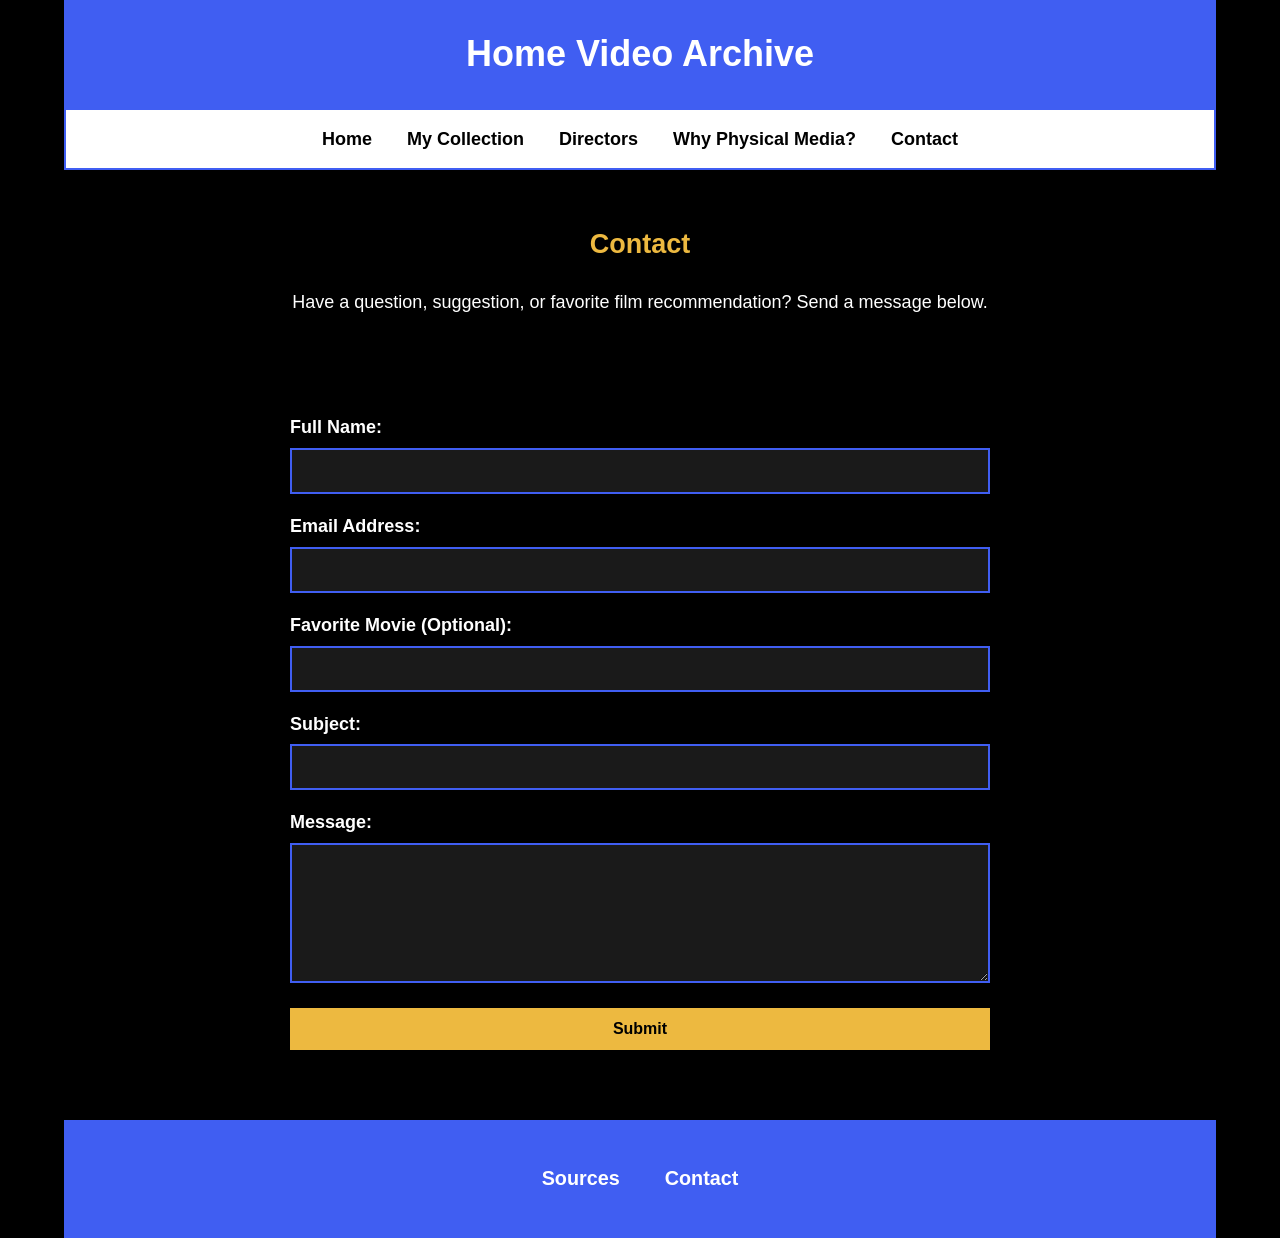
<file: contact.html>
<!DOCTYPE html>
<html lang="en">
<head>
    <meta charset="UTF-8">
    <title>Contact - Home Video Archive</title>
    <link rel="stylesheet" href="styles.css">
</head>
<body class="contact"></body>
    <div id="wrapper">
    <header>
        <h1>Home Video Archive</h1>
    </header>
    <nav>
        <a href="index.html">Home</a>
        <a href="mycollection.html">My Collection</a>
        <a href="directors.html">Directors</a>
        <a href="physicalmedia.html">Why Physical Media?</a>
        <a href="contact.html">Contact</a>
    </nav>
    <main>
        <section id="intro">
            <h2>Contact</h2>
            <p>Have a question, suggestion, or favorite film recommendation? Send a message below.</p>
        </section>
        <section id="contact-section">
        <form method="get" action="thankyou.html">
            <label for="fullname">Full Name:</label>
            <input type="text" id="fullname" name="fullname" required>

            <label for="email">Email Address:</label>
            <input type="email" id="email" name="email" required>

            <label for="favorite">Favorite Movie (Optional):</label>
            <input type="text" id="favorite" name="favorite">

            <label for="subject">Subject:</label>
            <input type="text" id="subject" name="subject" required>

            <label for="message">Message:</label>
            <textarea id="message" name="message" rows="5" required></textarea>

            <input type="submit" value="Submit">
        </form>
        </section>
    </main>
    <footer>
        <p>
            <a href="sources.html">Sources</a>
            <a href="contact.html">Contact</a>
        </p>
    </footer>
    </div>
</body>
</html>
</file>
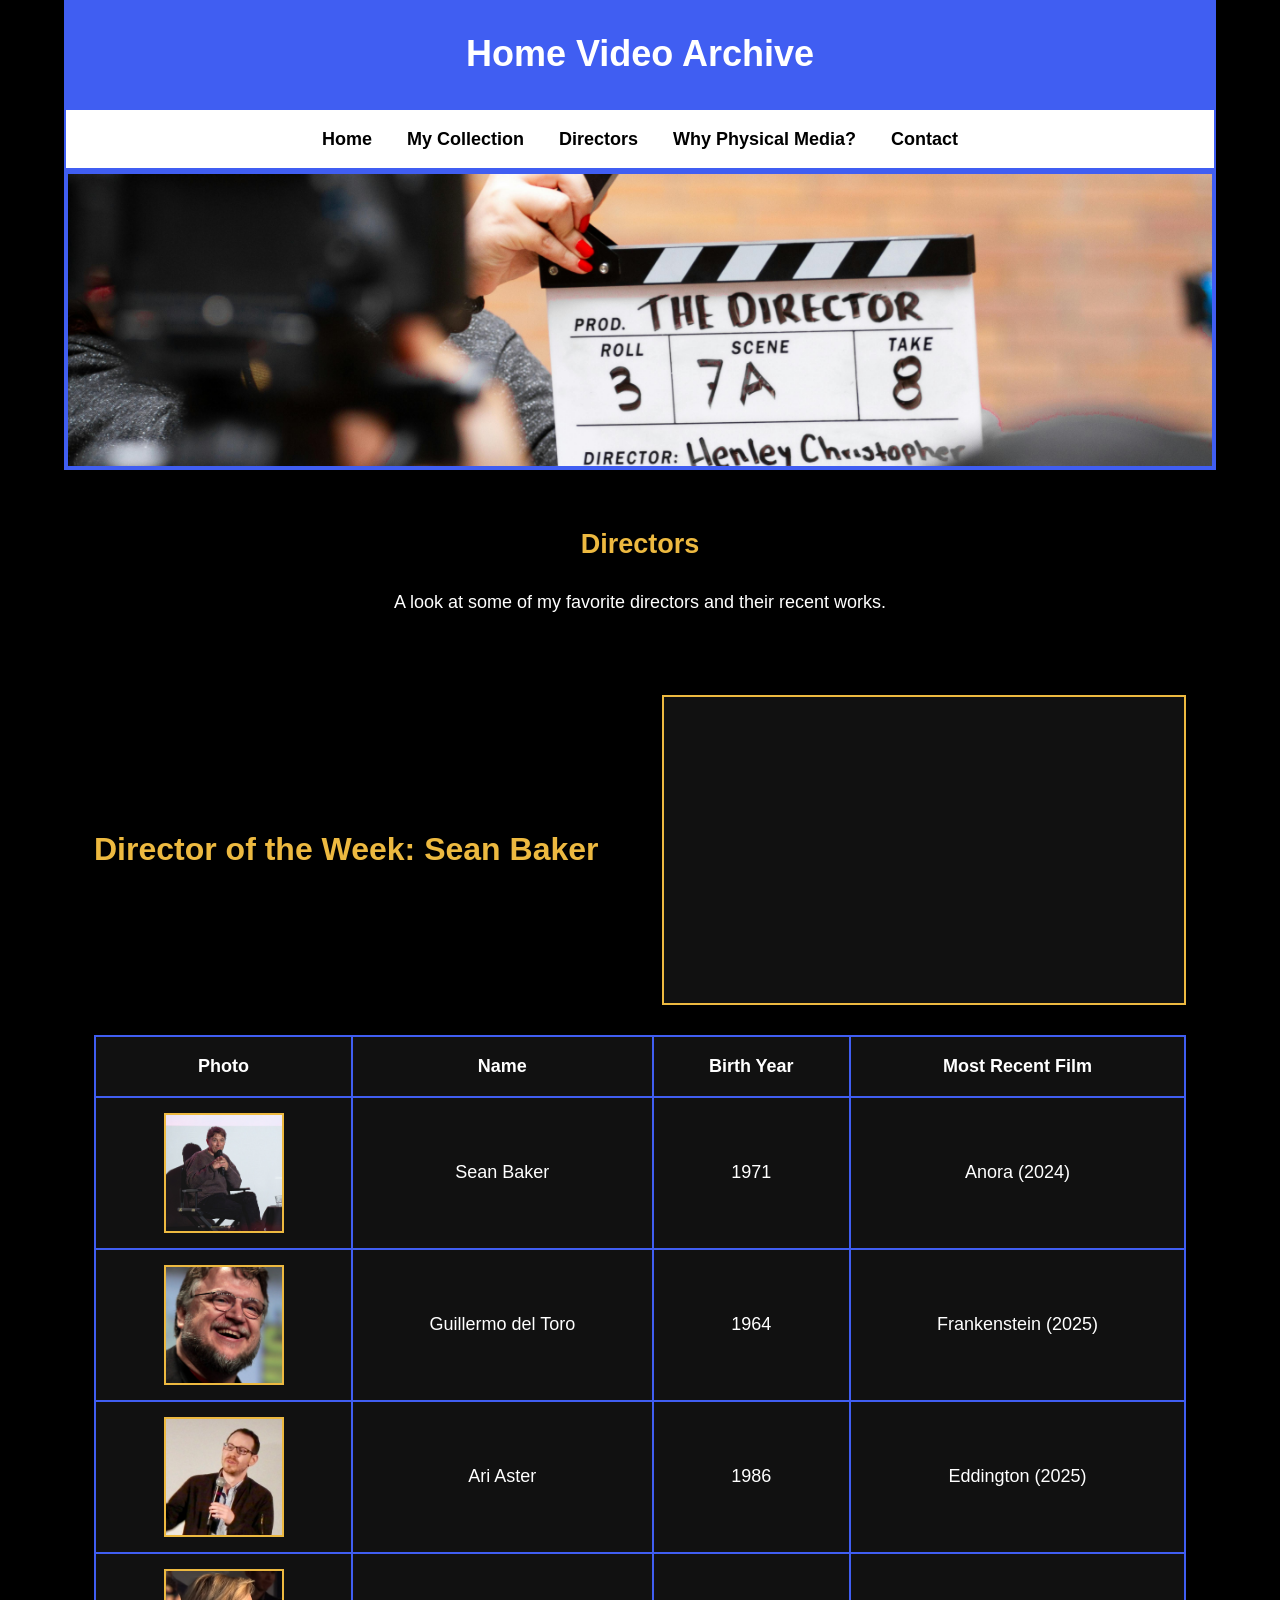
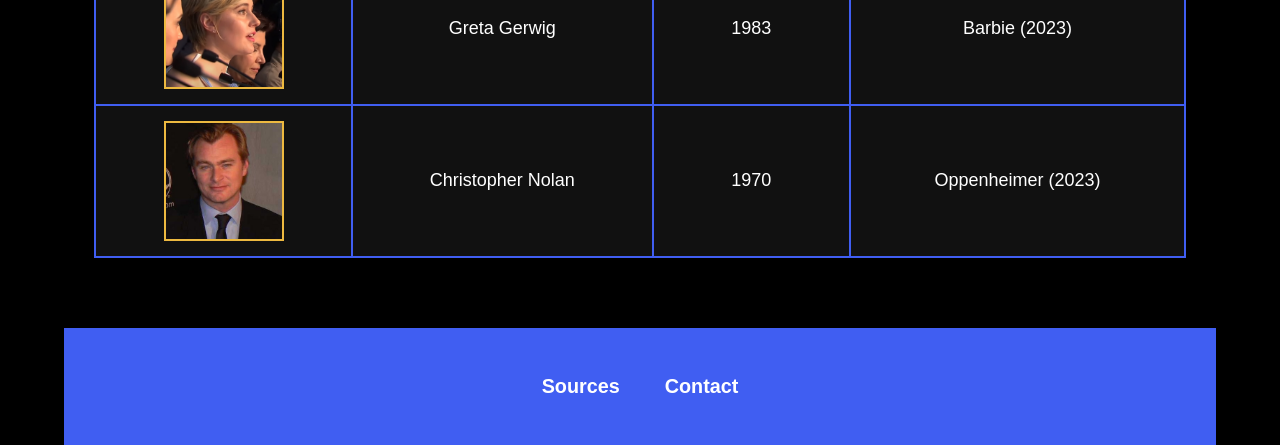
<file: directors.html>
<!DOCTYPE html>
<html lang="en">
<head>
    <meta charset="UTF-8">
    <title>Directors - Home Video Archive</title>
    <link rel="stylesheet" href="styles.css">
</head>
<body>
    <div id="wrapper">
    <header>
        <h1>Home Video Archive</h1>
    </header>
    <nav>
        <a href="index.html">Home</a>
        <a href="mycollection.html">My Collection</a>
        <a href="directors.html">Directors</a>
        <a href="physicalmedia.html">Why Physical Media?</a>
        <a href="contact.html">Contact</a>
    </nav>
    <div id="hero">
        <img src="directorbanner.jpg" alt="Directors Banner">
    </div>
    <main>
        <section id="intro">
            <h2>Directors</h2>
            <p>A look at some of my favorite directors and their recent works.</p>
        </section>
        <section id="featured-director">
        <div id="director-top-row">
            <div id="director-heading">
                <h3 class="favorite-director">
                    Director of the Week: Sean Baker
                </h3>
            </div>
            <div id="director-video">
                <iframe 
                    src="https://www.youtube.com/embed/i55qY6NO74M"
                    title="Sean Baker Interview"
                    frameborder="0"
                    allowfullscreen>
                </iframe>
            </div>
        </div>
        <div id="director-table">
            <table>
                <tr>
                    <th>Photo</th>
                    <th>Name</th>
                    <th>Birth Year</th>
                    <th>Most Recent Film</th>
                </tr>
                <tr>
                    <td><img src="seanbaker.jpg" alt="Sean Baker"></td>
                    <td>Sean Baker</td>
                    <td>1971</td>
                    <td>Anora (2024)</td>
                </tr>
                <tr>
                    <td><img src="guillermodeltoro.jpg" alt="Guillermo del Toro"></td>
                    <td>Guillermo del Toro</td>
                    <td>1964</td>
                    <td>Frankenstein (2025)</td>
                </tr>
                <tr>
                    <td><img src="ariaster.jpg" alt="Ari Aster"></td>
                    <td>Ari Aster</td>
                    <td>1986</td>
                    <td>Eddington (2025)</td>
                </tr>
                <tr>
                    <td><img src="greta.jpg" alt="Greta Gerwig"></td>
                    <td>Greta Gerwig</td>
                    <td>1983</td>
                    <td>Barbie (2023)</td>
                </tr>
                <tr>
                    <td><img src="christophernolan.jpg" alt="Christopher Nolan"></td>
                    <td>Christopher Nolan</td>
                    <td>1970</td>
                    <td>Oppenheimer (2023)</td>
                </tr>
            </table>
        </div>
        </section>
    </main>
    <footer>
        <p>
            <a href="sources.html">Sources</a>
            <a href="contact.html">Contact</a>
        </p>
    </footer>
    </div>
</body>
</html>
</file>
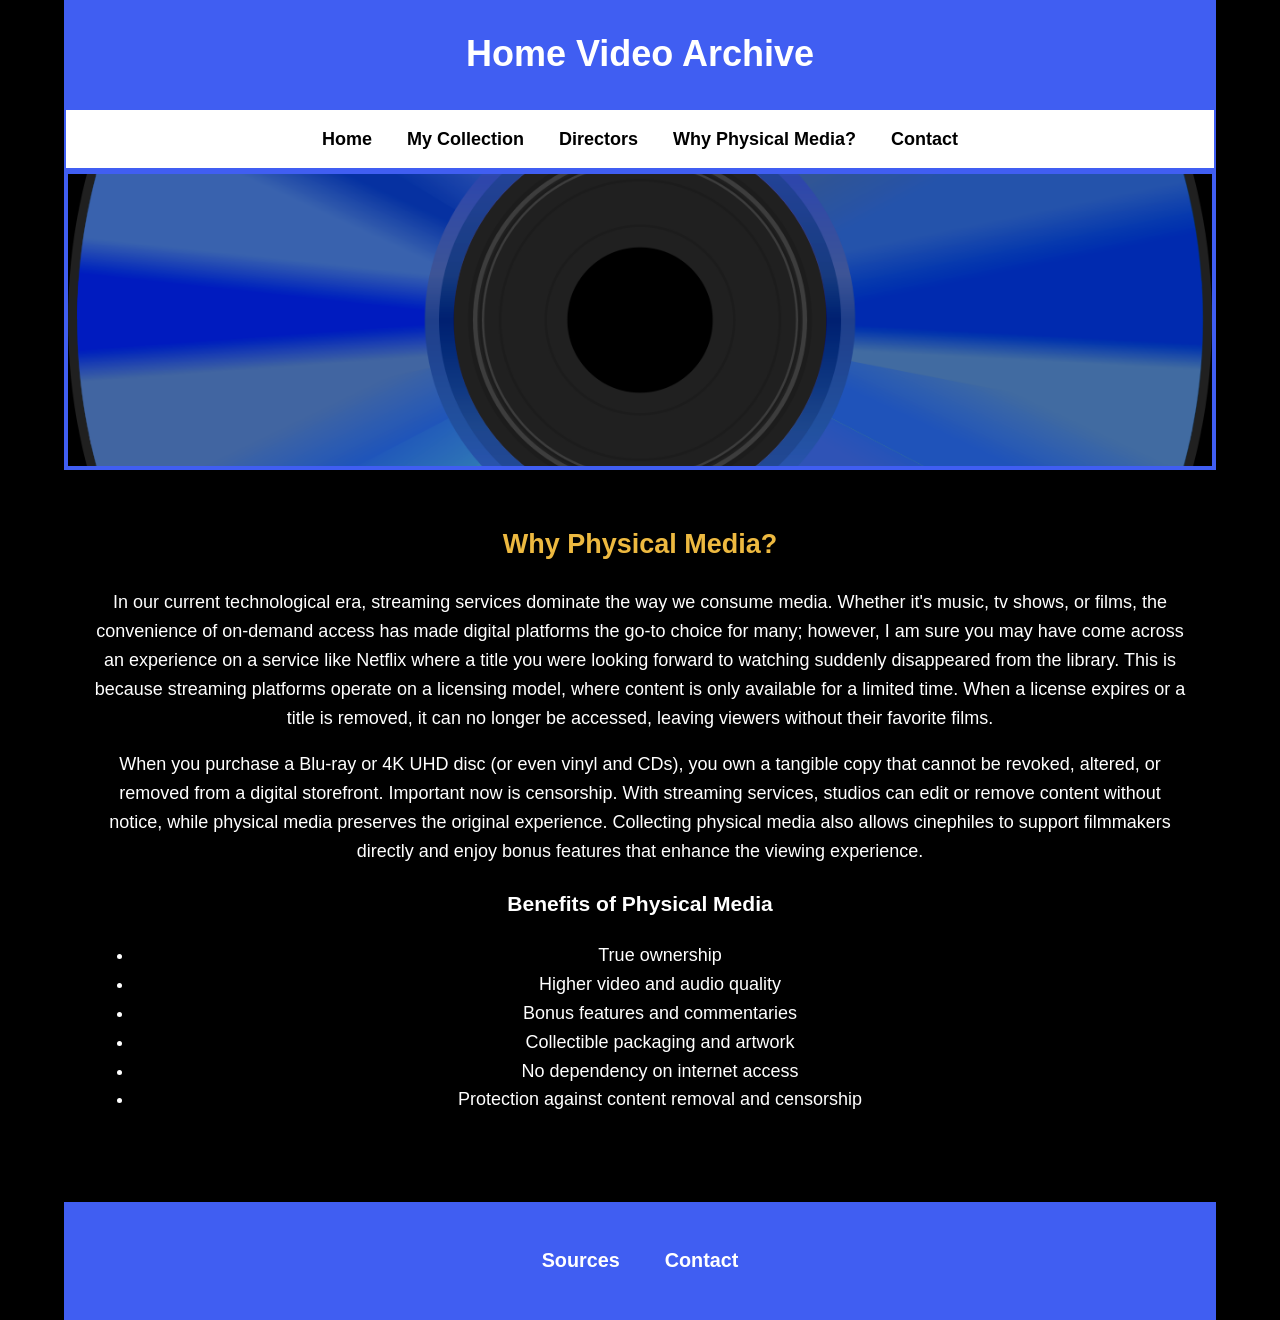
<file: physicalmedia.html>
<!DOCTYPE html>
<html lang="en">
<head>
    <meta charset="UTF-8">
    <title>Why Physical Media? - Home Video Archive</title>
    <link rel="stylesheet" href="styles.css">
</head>
<body>
    <div id="wrapper">
        <header>
            <h1>Home Video Archive</h1>
        </header>
        <nav>
            <a href="index.html">Home</a>
            <a href="mycollection.html">My Collection</a>
            <a href="directors.html">Directors</a>
            <a href="physicalmedia.html">Why Physical Media?</a>
            <a href="contact.html">Contact</a>
        </nav>
        <div id="hero">
            <img src="physicalmedia.png" alt="Physical Media Collection">
        </div>
        <main>
            <section id="intro">
                <h2>Why Physical Media?</h2>

                <p>

                    In our current technological era, streaming services dominate the way we consume media. Whether it's music, tv shows, or films, the convenience of on-demand access has made digital platforms the go-to choice for many; however, I am sure you may have come across an experience on a service like Netflix where a title you were looking forward to watching suddenly disappeared from the library. This is because streaming platforms operate on a licensing model, where content is only available for a limited time. When a license expires or a title is removed, it can no longer be accessed, leaving viewers without their favorite films.

                <p>
                    When you purchase a Blu-ray or 4K UHD disc (or even vinyl and CDs), you own a tangible copy that cannot be 
                    revoked, altered, or removed from a digital storefront. Important now is censorship. With streaming services, studios can edit or remove content without notice, while physical media preserves the original experience. Collecting physical media also allows cinephiles to support filmmakers directly and enjoy bonus features that enhance the viewing experience.
                </p>

                <h3>Benefits of Physical Media</h3>

                <ul>
                    <li>True ownership</li>
                    <li>Higher video and audio quality</li>
                    <li>Bonus features and commentaries</li>
                    <li>Collectible packaging and artwork</li>
                    <li>No dependency on internet access</li>
                    <li>Protection against content removal and censorship</li>
                </ul>
            </section>
        </main>
    <footer>
        <p>
            <a href="sources.html">Sources</a>
            <a href="contact.html">Contact</a>
        </p>
    </footer>
    </div>
</body>
</html>
</file>
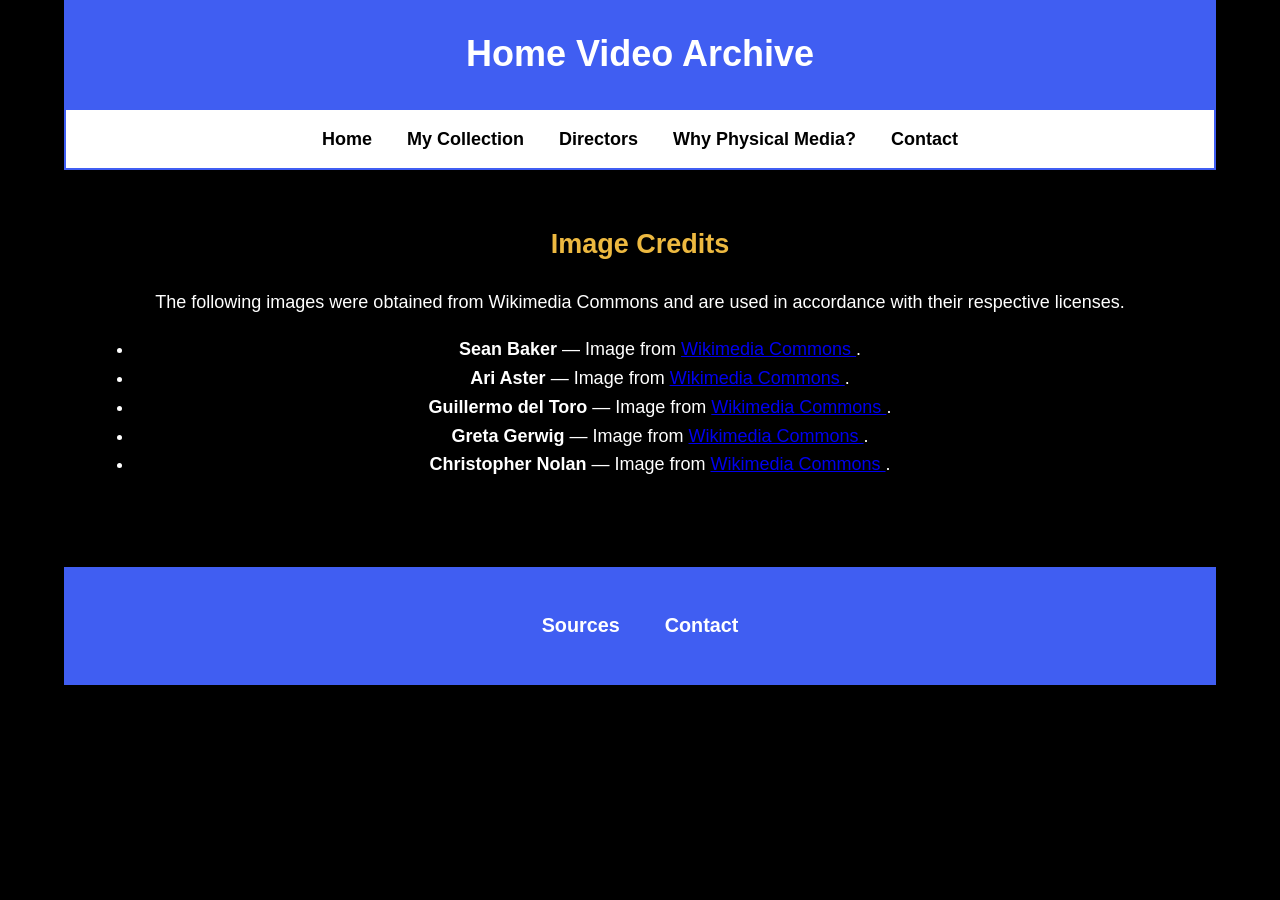
<file: sources.html>
<!DOCTYPE html>
<html lang="en">
<head>
    <meta charset="UTF-8">
    <title>Sources - Home Video Archive</title>
    <link rel="stylesheet" href="styles.css">
</head>
<body>
    <div id="wrapper">
    <header>
        <h1>Home Video Archive</h1>
    </header>
    <nav>
        <a href="index.html">Home</a>
        <a href="mycollection.html">My Collection</a>
        <a href="directors.html">Directors</a>
        <a href="physicalmedia.html">Why Physical Media?</a>
        <a href="contact.html">Contact</a>
    </nav>
    <main>
        <section id="intro">
            <h2>Image Credits</h2>
            <p>The following images were obtained from Wikimedia Commons and are used in accordance with their respective licenses.</p>

            <ul>
                <li>
                    <strong>Sean Baker</strong> — 
                    Image from 
                    <a href="https://commons.wikimedia.org/wiki/File:SeanBakerCurzon121024_(9_of_11)_(54062142825).jpg" target="_blank">
                        Wikimedia Commons
                    </a>.
                </li>

                <li>
                    <strong>Ari Aster</strong> — 
                    Image from 
                    <a href="https://commons.wikimedia.org/wiki/File:Ari_Aster_onstage,_2018.jpg" target="_blank">
                        Wikimedia Commons
                    </a>.
                </li>

                <li>
                    <strong>Guillermo del Toro</strong> — 
                    Image from 
                    <a href="https://commons.wikimedia.org/wiki/File:Guillermo_del_Toro_2014_Comic_Con_(cropped).jpg" target="_blank">
                        Wikimedia Commons
                    </a>.
                </li>

                <li>
                    <strong>Greta Gerwig</strong> — 
                    Image from 
                    <a href="https://commons.wikimedia.org/wiki/File:Greta_Gerwig_Cannes_2024_-_Día_1.jpg" target="_blank">
                        Wikimedia Commons
                    </a>.
                </li>

                <li>
                    <strong>Christopher Nolan</strong> — 
                    Image from 
                    <a href="https://commons.wikimedia.org/wiki/File:Christopher_nolan.jpg" target="_blank">
                        Wikimedia Commons
                    </a>.
                </li>
            </ul>

        </section>
    </main>
    <footer>
        <p>
            <a href="sources.html">Sources</a>
            <a href="contact.html">Contact</a>
        </p>
    </footer>
    </div>
</body>
</html>
</file>
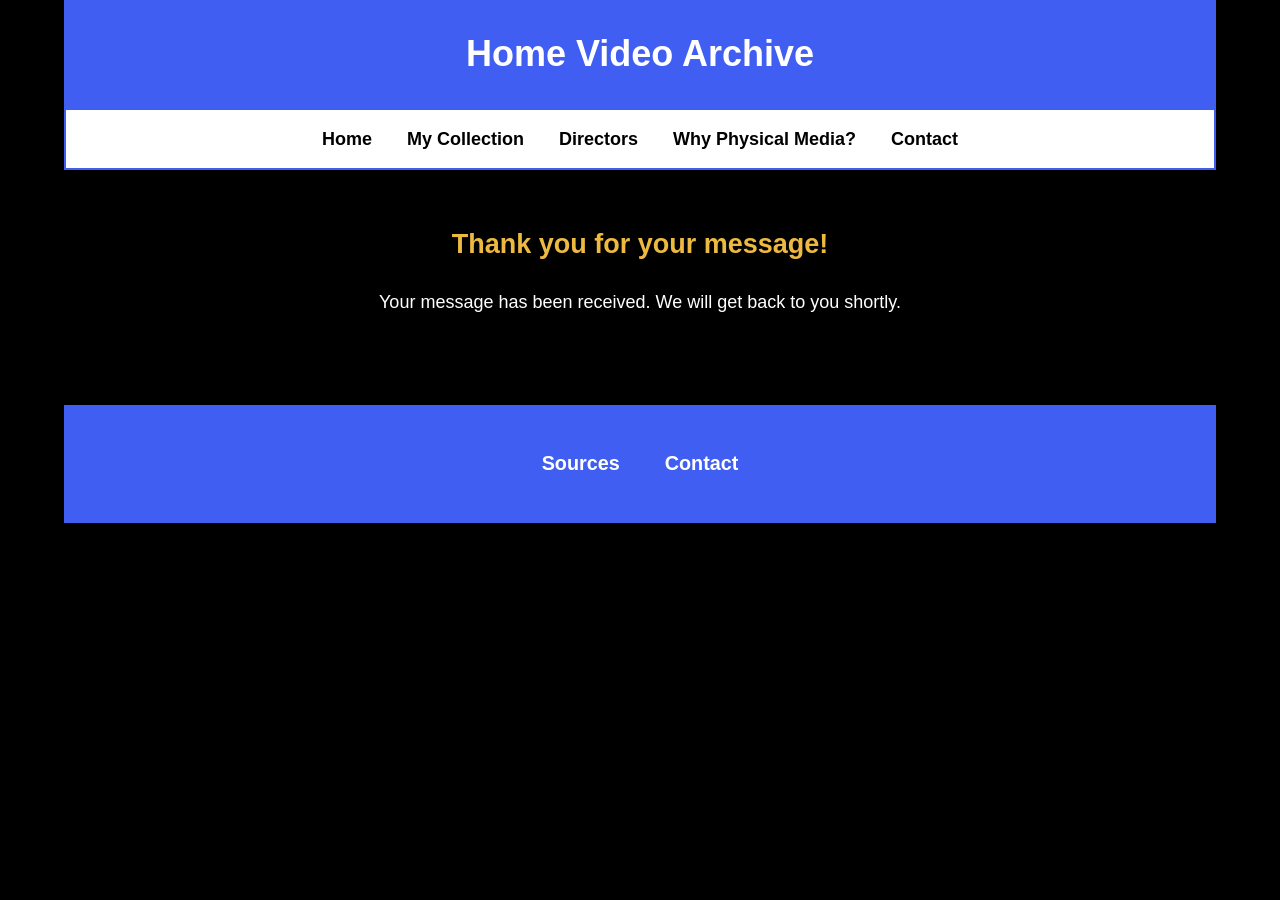
<file: thankyou.html>
<!DOCTYPE html>
<html lang="en">
<head>
    <meta charset="UTF-8">
    <title>Contact - Home Video Archive</title>
    <link rel="stylesheet" href="styles.css">
</head>
<body>
    <div id="wrapper">
    <header>
        <h1>Home Video Archive</h1>
    </header>
    <nav>
        <a href="index.html">Home</a>
        <a href="mycollection.html">My Collection</a>
        <a href="directors.html">Directors</a>
        <a href="physicalmedia.html">Why Physical Media?</a>
        <a href="contact.html">Contact</a>
    </nav>
    <main>
        <section id="intro">
            <h2>Thank you for your message!</h2>
            <p>Your message has been received. We will get back to you shortly.</p>
        </section>
    </main>
    <footer>
        <p>
            <a href="sources.html">Sources</a>
            <a href="contact.html">Contact</a>
        </p>
    </footer>
    </div>
</body>
</html>
</file>
<file: styles.css>
* {
    box-sizing: border-box;
}

body {
    background-color: #000000;
    color: #ffffff;
    font-family: Arial, Helvetica, sans-serif;
    margin: 0;

    font-size: 18px;     
    line-height: 1.6;     
}


#wrapper {
    width: 90%;
    margin: auto;
}

header {
    background-color: #405ef2;
    text-align: center;
    padding: 25px;

    position: sticky;
    top: 0;
    z-index: 1000;
}


header h1 {
    margin: 0;
}

nav {
    background-color: #ffffff;
    text-align: center;
    padding: 15px;
    border: 2px solid #405ef2;

    position: sticky;
    top: 86px; 
    z-index: 999;
}


nav a {
    color: #000000;
    text-decoration: none;
    font-weight: bold;
    margin: 0 15px;
    transition: color 0.3s ease;
}

nav a:hover {
    color: #edb940;
}

#hero img {
    width: 100%;
    max-height: 300px; 
    object-fit: cover; 
    display: block;
    border: 4px solid #405ef2;
}


#intro {
    padding: 30px;
    text-align: center;
}

#intro h2 {
    color: #edb940;
}

#featured {
    padding: 30px;
    text-align: center;
}

#media-row {
    display: flex;
    justify-content: space-between;
    align-items: center;
    gap: 2%;
}

#pick,
#video {
    flex: 1;
    max-width: 48%;       
    background-color: #111111;
    padding: 15px;
    border: 2px solid #edb940;
    display: flex;
    flex-direction: column;
}

#pick img {
    width: 100%;
    height: auto;      
    display: block;
    margin-bottom: 15px; 
}

#video iframe {
    width: 100%;
    aspect-ratio: 16 / 9;
    display: block;
}


#pick-info {
    margin-top: 25px;
}

#pick-info h3 {
    color: #edb940;
    margin-bottom: 10px;
}

footer {
    background-color: #405ef2;
    text-align: center;
    padding: 25px 0;
    margin-top: 40px;
}

footer a {
    color: #ffffff;
    text-decoration: none;
    font-weight: bold;
    font-size: 1.1em;
    margin: 0 20px;   
    transition: color 0.3s ease;
}

footer a:hover {
    color: #edb940;
}

@media (max-width: 800px) {
    #media-row {
        flex-direction: column;
        gap: 20px;
    }

    #pick,
    #video {
        width: 100%;
        max-width: 100%;
    }

    #pick img,
    #video iframe {
        width: 100%;
        height: auto;
    }
}

table {
    width: 100%;
    border-collapse: collapse;
    background-color: #111111;
    text-align: center;   
}

th, td {
    border: 2px solid #405ef2;
    padding: 15px;
    text-align: center;
    vertical-align: middle; 
}

td img {
    width: 120px;
    height: 120px;
    object-fit: cover;      
    object-position: center; 
    border: 2px solid #edb940;
    display: block;
    margin: auto;
}

#featured-director {
    padding: 30px;
}

#director-top-row {
    display: flex;
    justify-content: space-between;
    align-items: center;
    gap: 2%;
    margin-bottom: 30px;
}

#director-heading {
    flex: 1;
}

#director-video {
    flex: 1;
    max-width: 48%;
    background-color: #111111;
    padding: 15px;
    border: 2px solid #edb940;
}

#director-video iframe {
    width: 100%;
    aspect-ratio: 16 / 9;
    display: block;
}

#director-table table {
    width: 100%;
}

@media (max-width: 900px) {
    #director-top-row {
        flex-direction: column;
        gap: 20px;
    }

    #director-video {
        max-width: 100%;
    }
}

.favorite-director {
    color: #edb940;
    font-size: clamp(1.4rem, 2.5vw, 2.5rem);
    margin: 0;
}

#contact-section {
    padding: 30px;
}

form {
    max-width: 700px;
    width: 100%;
    margin: 0 auto;  
}

label {
    display: block;
    margin-top: 18px;
    margin-bottom: 6px;
    font-weight: bold;
}

input,
textarea {
    display: block;
    width: 100%;
    box-sizing: border-box;
    padding: 12px;
    font-size: 1rem;
    border: 2px solid #405ef2;
    background-color: #1a1a1a;
    color: #ffffff;
}

textarea {
    min-height: 140px;
    resize: vertical;
}

input[type="submit"] {
    margin-top: 25px;
    background-color: #edb940;
    color: #000;
    border: none;
    cursor: pointer;
    font-weight: bold;
}

input[type="submit"]:hover {
    background-color: #ffffff;
}

@media (max-width: 600px) {
    #contact-section {
        padding: 15px;
    }

    input,
    textarea {
        font-size: 0.95rem;
    }
}

#hero video {
    width: 100%;
    height: 400px;
    object-fit: cover;
}
</file>
